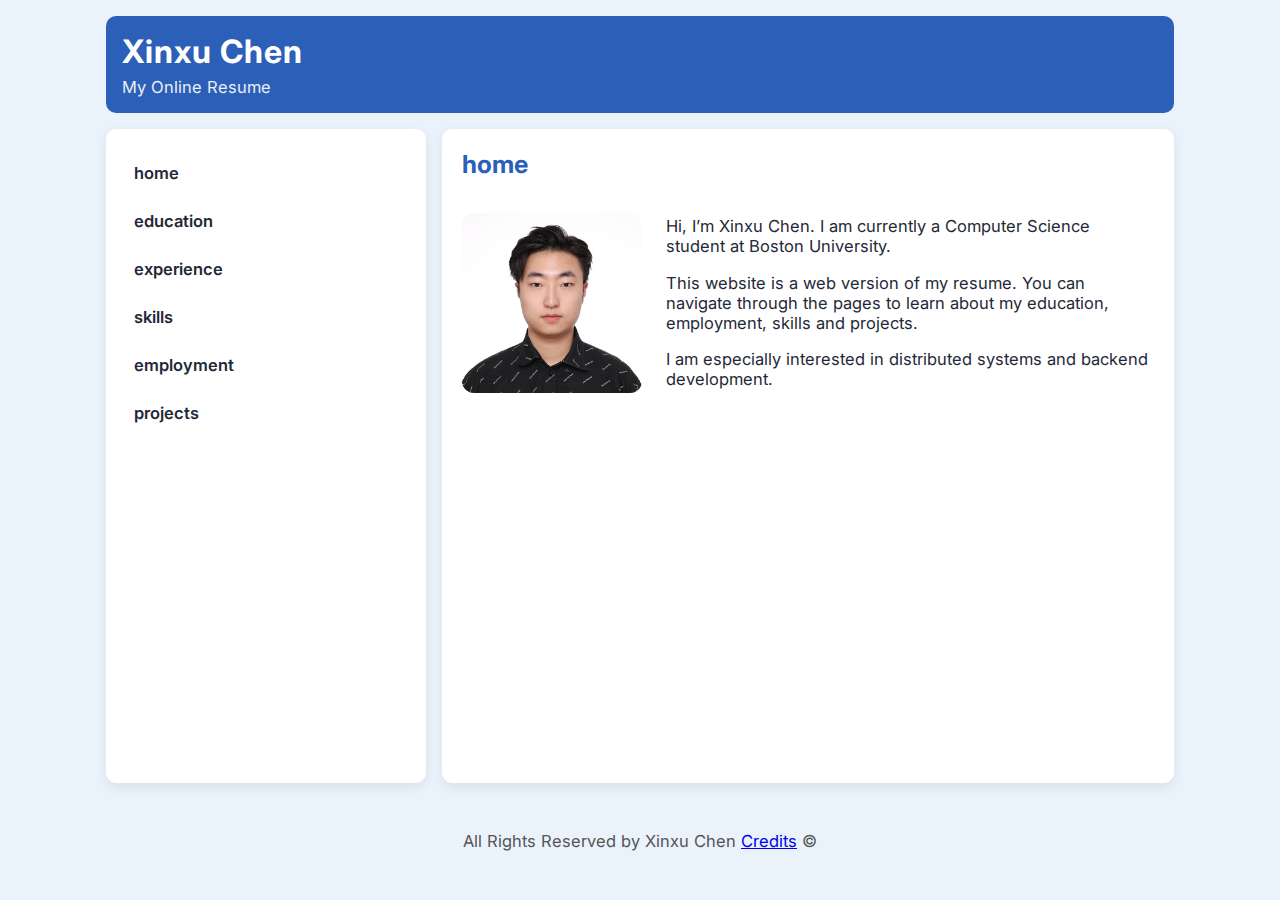
<file: index.html>
<!doctype html>
<html lang="en">
  <head>
    <meta charset="utf-8" />
    <meta name="viewport" content="width=device-width, initial-scale=1" />
    <title>Home | Online Resume</title>

    <link rel="stylesheet" href="styles.css" />

    
    <link rel="preconnect" href="https://fonts.googleapis.com" />
    <link rel="preconnect" href="https://fonts.gstatic.com" crossorigin />
    <link
      href="https://fonts.googleapis.com/css2?family=Inter:wght@400;600;700&display=swap"
      rel="stylesheet"
    />
  </head>

  <body>
    <div class="wrap">
      <header>
        <h1>Xinxu Chen</h1>
        <p>My Online Resume</p>
      </header>

      <div class="layout">
        <nav>
          <ul>
            <li><a href="index.html">home</a></li>
            <li><a href="education.html">education</a></li>
            <li><a href="experience.html">experience</a></li>
            <li><a href="skills.html">skills</a></li>
            <li><a href="employment.html">employment</a></li>
            <li><a href="projects.html">projects</a></li>
          </ul>
        </nav>

        <main>
  <h2>home</h2>

  <div class="home-intro">
    <img src="image/profile.jpg" alt="profile photo" class="profile">

    <div class="intro-text">
      <p>
        Hi, I’m Xinxu Chen. I am currently a Computer Science student at Boston University.
      </p>

      <p>
        This website is a web version of my resume. You can navigate through the pages
        to learn about my education, employment, skills and projects.
      </p>

      <p>
        I am especially interested in distributed systems and backend development.
      </p>
    </div>
  </div>
</main>

      </div>

      <footer>
        <p>
          All Rights Reserved by Xinxu Chen
          <a href="credits.html">Credits</a> &copy;
        </p>
      </footer>
    </div>
  </body>
</html>
</file>
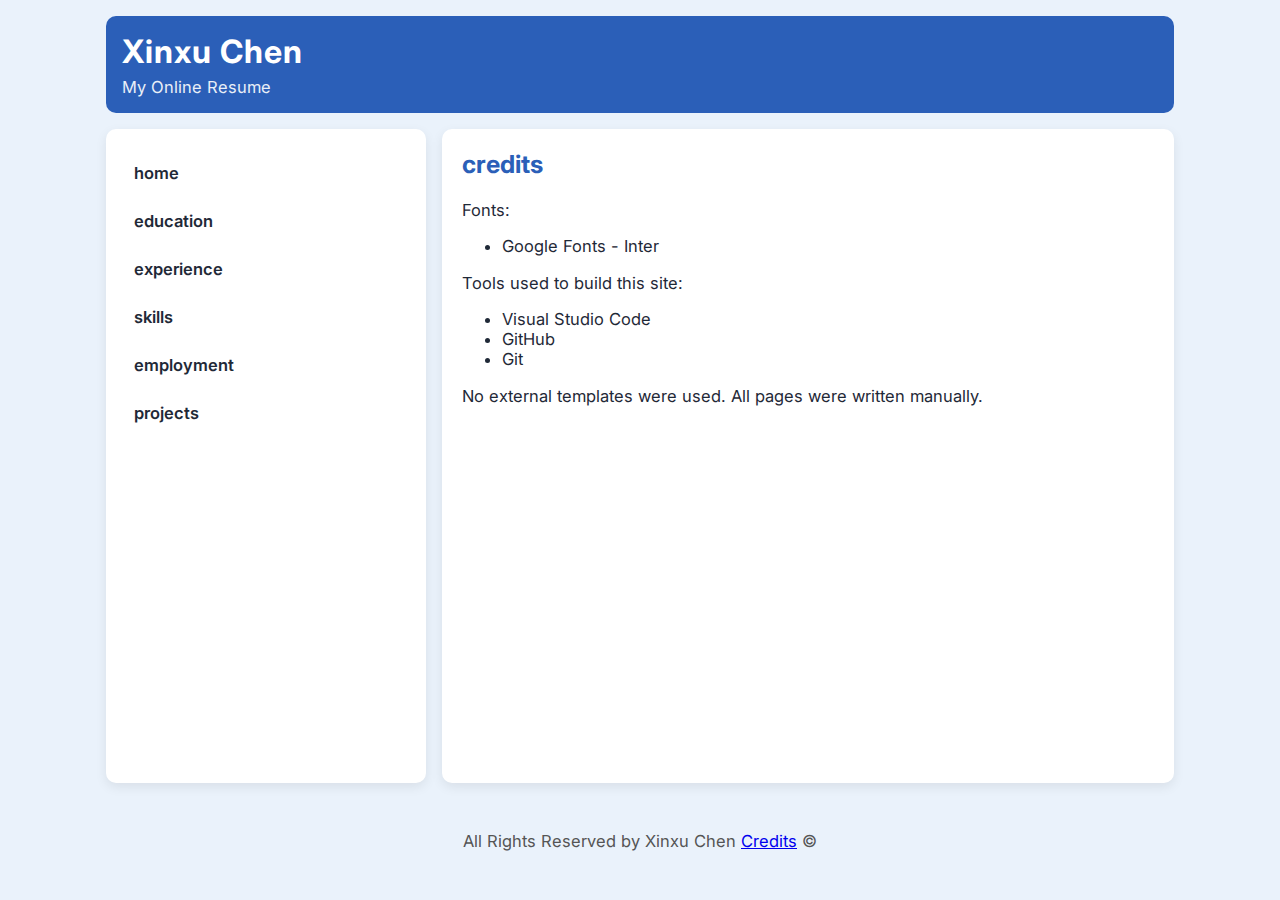
<file: credits.html>
<!doctype html>
<html lang="en">
  <head>
    <meta charset="utf-8" />
    <meta name="viewport" content="width=device-width, initial-scale=1" />
    <title>Credits | Online Resume</title>


    <link rel="stylesheet" href="styles.css" />

    <!-- google font -->
    <link rel="preconnect" href="https://fonts.googleapis.com" />
    <link rel="preconnect" href="https://fonts.gstatic.com" crossorigin />
    <link
      href="https://fonts.googleapis.com/css2?family=Inter:wght@400;600;700&display=swap"
      rel="stylesheet"
    />
  </head>

  <body>
    <div class="wrap">
      <header>
        <h1>Xinxu Chen</h1>
        <p>My Online Resume</p>
      </header>

      <div class="layout">
        <nav>
          <ul>
            <li><a href="index.html">home</a></li>
            <li><a href="education.html">education</a></li>
            <li><a href="experience.html">experience</a></li>
            <li><a href="skills.html">skills</a></li>
            <li><a href="employment.html">employment</a></li>
            <li><a href="projects.html">projects</a></li>
          </ul>
        </nav>

        <main>
  <h2>credits</h2>

  <p>Fonts:</p>
  <ul>
    <li>Google Fonts - Inter</li>
  </ul>

  <p>Tools used to build this site:</p>
  <ul>
    <li>Visual Studio Code</li>
    <li>GitHub</li>
    <li>Git</li>
  </ul>

  <p>No external templates were used. All pages were written manually.</p>
</main>

      </div>

      <footer>
        <p>
          All Rights Reserved by Xinxu Chen
          <a href="credits.html">Credits</a> &copy;
        </p>
      </footer>
    </div>
  </body>
</html>
</file>
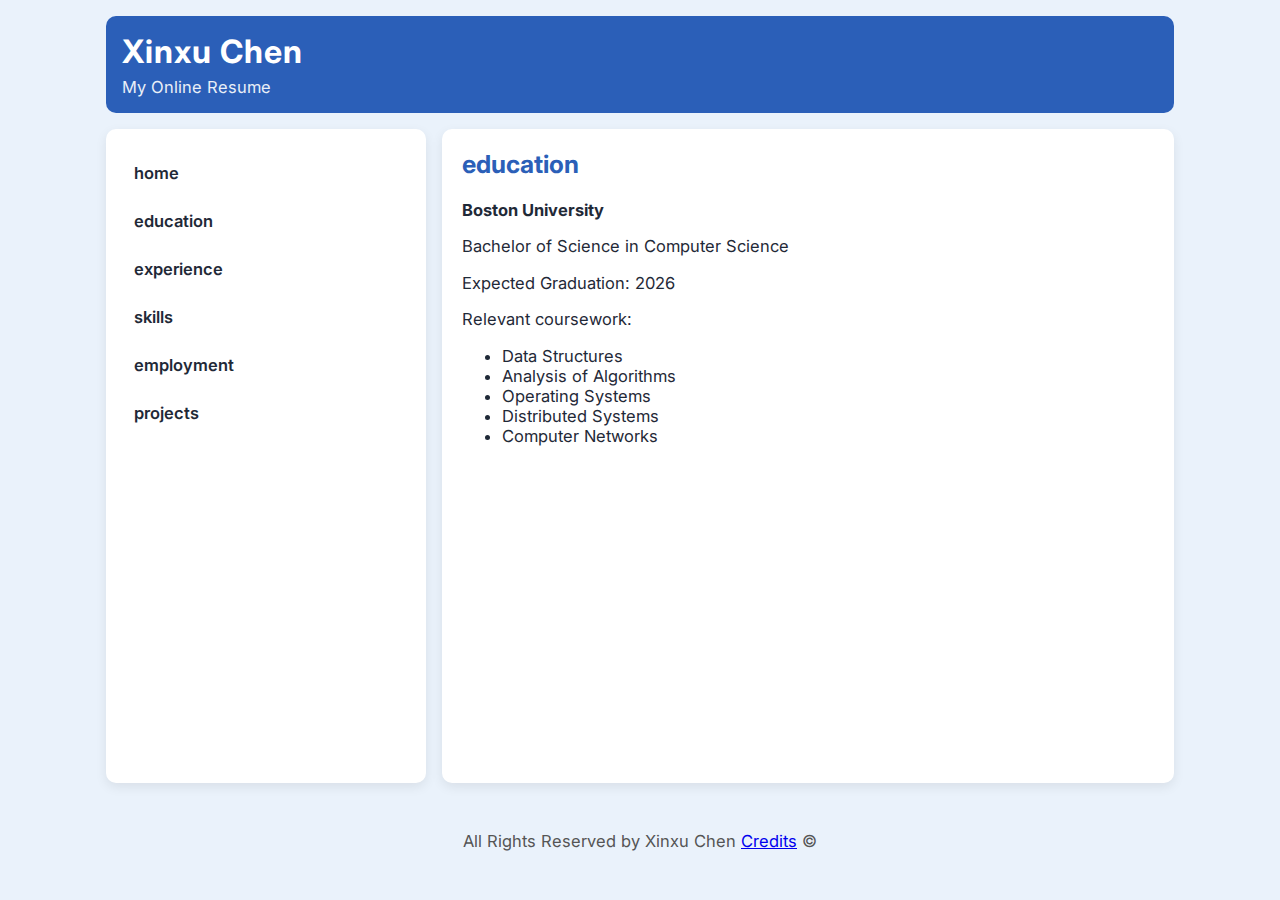
<file: education.html>
<!doctype html>
<html lang="en">
  <head>
    <meta charset="utf-8" />
    <meta name="viewport" content="width=device-width, initial-scale=1" />
    <title>Education | Online Resume</title>

    <link rel="stylesheet" href="styles.css" />

    <!-- google font -->
    <link rel="preconnect" href="https://fonts.googleapis.com" />
    <link rel="preconnect" href="https://fonts.gstatic.com" crossorigin />
    <link
      href="https://fonts.googleapis.com/css2?family=Inter:wght@400;600;700&display=swap"
      rel="stylesheet"
    />
  </head>

  <body>
    <div class="wrap">
      <header>
        <h1>Xinxu Chen</h1>
        <p>My Online Resume</p>
      </header>

      <div class="layout">
        <nav>
          <ul>
            <li><a href="index.html">home</a></li>
            <li><a href="education.html">education</a></li>
            <li><a href="experience.html">experience</a></li>
            <li><a href="skills.html">skills</a></li>
            <li><a href="employment.html">employment</a></li>
            <li><a href="projects.html">projects</a></li>
          </ul>
        </nav>

        <main>
  <h2>education</h2>

  <p><strong>Boston University</strong></p>
  <p>Bachelor of Science in Computer Science</p>
  <p>Expected Graduation: 2026</p>

  <p>Relevant coursework:</p>
  <ul>
    <li>Data Structures</li>
    <li>Analysis of Algorithms</li>
    <li>Operating Systems</li>
    <li>Distributed Systems</li>
    <li>Computer Networks</li>
  </ul>
</main>

      </div>

      <footer>
        <p>
          All Rights Reserved by Xinxu Chen
          <a href="credits.html">Credits</a> &copy;
        </p>
      </footer>
    </div>
  </body>
</html>
</file>
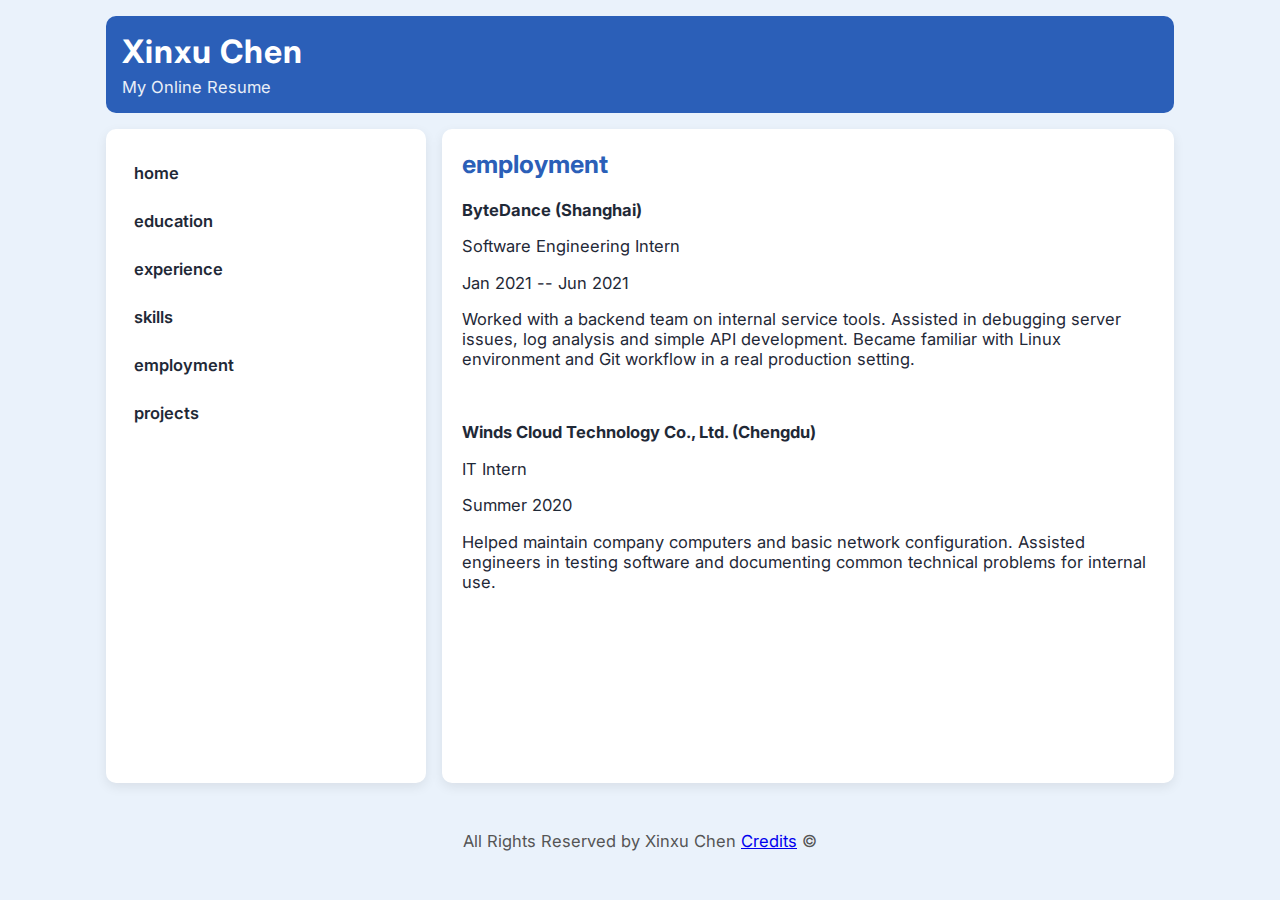
<file: employment.html>
<!doctype html>
<html lang="en">
  <head>
    <meta charset="utf-8" />
    <meta name="viewport" content="width=device-width, initial-scale=1" />
    <title>Employment | Online Resume</title>


    <link rel="stylesheet" href="styles.css" />

    
    <link rel="preconnect" href="https://fonts.googleapis.com" />
    <link rel="preconnect" href="https://fonts.gstatic.com" crossorigin />
    <link
      href="https://fonts.googleapis.com/css2?family=Inter:wght@400;600;700&display=swap"
      rel="stylesheet"
    />
  </head>

  <body>
    <div class="wrap">
      <header>
        <h1>Xinxu Chen</h1>
        <p>My Online Resume</p>
      </header>

      <div class="layout">
        <nav>
          <ul>
            <li><a href="index.html">home</a></li>
            <li><a href="education.html">education</a></li>
            <li><a href="experience.html">experience</a></li>
            <li><a href="skills.html">skills</a></li>
            <li><a href="employment.html">employment</a></li>
            <li><a href="projects.html">projects</a></li>
          </ul>
        </nav>

        <main>
  <h2>employment</h2>

  <p><strong>ByteDance (Shanghai)</strong></p>
  <p>Software Engineering Intern</p>
  <p>Jan 2021 -- Jun 2021</p>

  <p>
    Worked with a backend team on internal service tools. Assisted in debugging
    server issues, log analysis and simple API development. Became familiar with
    Linux environment and Git workflow in a real production setting.
  </p>

  <br>

  <p><strong>Winds Cloud Technology Co., Ltd. (Chengdu)</strong></p>
  <p>IT Intern</p>
  <p>Summer 2020</p>

  <p>
    Helped maintain company computers and basic network configuration. Assisted
    engineers in testing software and documenting common technical problems for
    internal use.
  </p>
</main>


      </div>

      <footer>
        <p>
          All Rights Reserved by Xinxu Chen
          <a href="credits.html">Credits</a> &copy;
        </p>
      </footer>
    </div>
  </body>
</html>
</file>
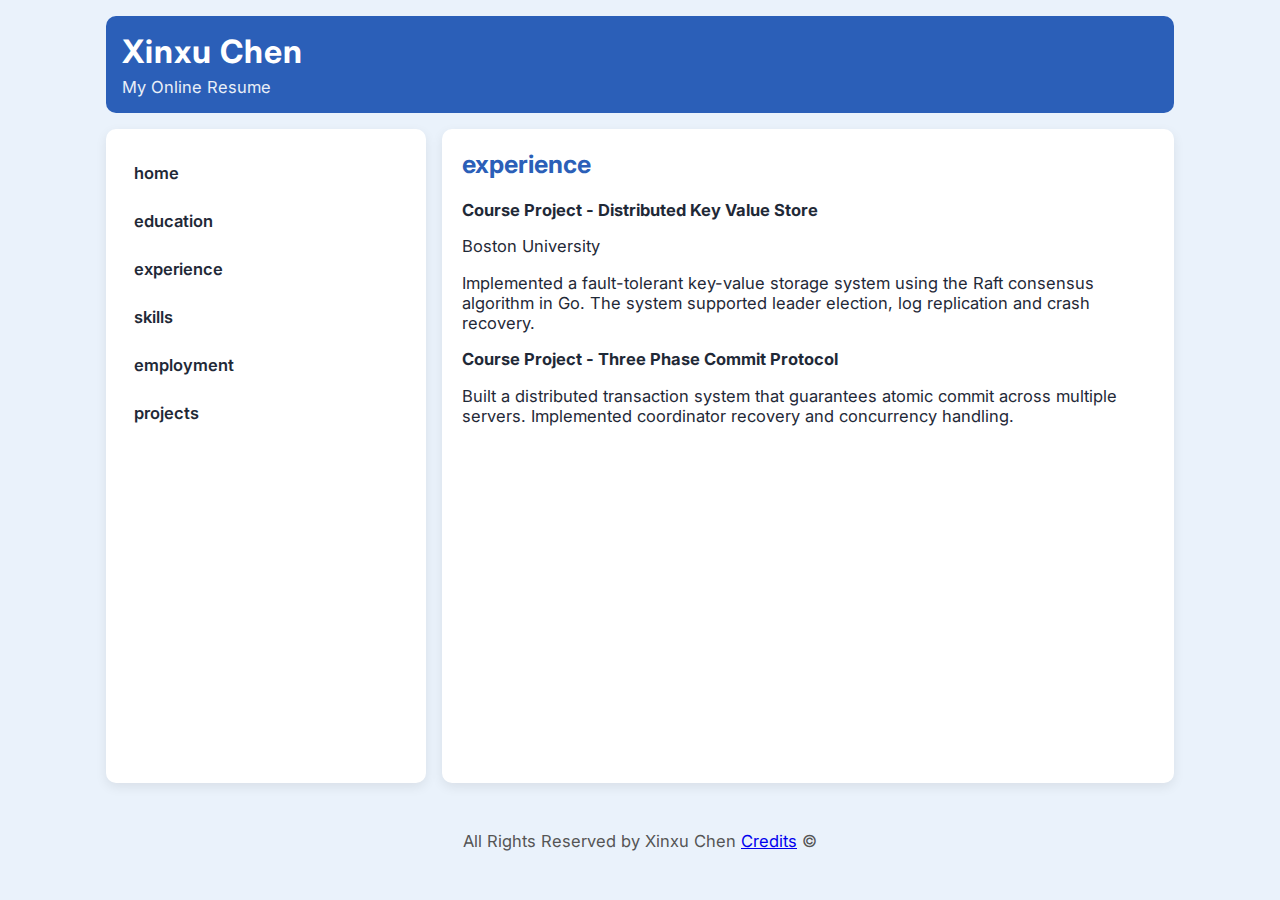
<file: experience.html>
<!doctype html>
<html lang="en">
  <head>
    <meta charset="utf-8" />
    <meta name="viewport" content="width=device-width, initial-scale=1" />
    <title>Experience | Online Resume</title>


    <link rel="stylesheet" href="styles.css" />

    
    <link rel="preconnect" href="https://fonts.googleapis.com" />
    <link rel="preconnect" href="https://fonts.gstatic.com" crossorigin />
    <link
      href="https://fonts.googleapis.com/css2?family=Inter:wght@400;600;700&display=swap"
      rel="stylesheet"
    />
  </head>

  <body>
    <div class="wrap">
      <header>
        <h1>Xinxu Chen</h1>
        <p>My Online Resume</p>
      </header>

      <div class="layout">
        <nav>
          <ul>
            <li><a href="index.html">home</a></li>
            <li><a href="education.html">education</a></li>
            <li><a href="experience.html">experience</a></li>
            <li><a href="skills.html">skills</a></li>
            <li><a href="employment.html">employment</a></li>
            <li><a href="projects.html">projects</a></li>
          </ul>
        </nav>

        <main>
  <h2>experience</h2>

  <p><strong>Course Project - Distributed Key Value Store</strong></p>
  <p>Boston University</p>
  <p>
    Implemented a fault-tolerant key-value storage system using the Raft consensus
    algorithm in Go. The system supported leader election, log replication and
    crash recovery.
  </p>

  <p><strong>Course Project - Three Phase Commit Protocol</strong></p>
  <p>
    Built a distributed transaction system that guarantees atomic commit across
    multiple servers. Implemented coordinator recovery and concurrency handling.
  </p>
</main>

      </div>

      <footer>
        <p>
          All Rights Reserved by Xinxu Chen
          <a href="credits.html">Credits</a> &copy;
        </p>
      </footer>
    </div>
  </body>
</html>
</file>
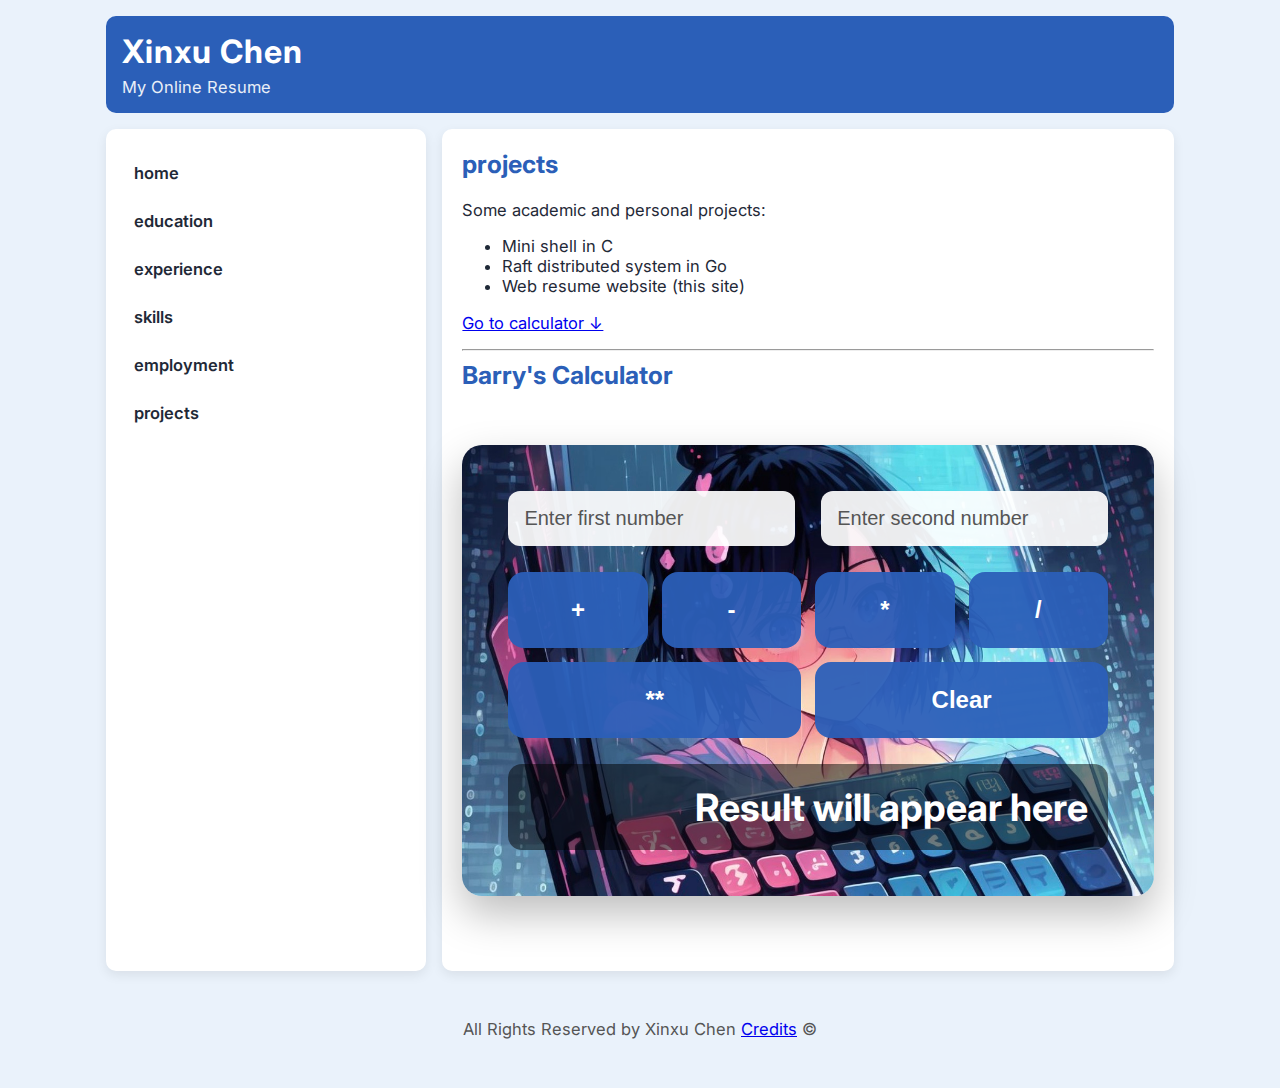
<file: projects.html>
<!doctype html>
<html lang="en">
  <head>
    <meta charset="utf-8" />
    <meta name="viewport" content="width=device-width, initial-scale=1" />
    <title>Projects | Online Resume</title>

    <link rel="stylesheet" href="styles.css" />

    <link rel="preconnect" href="https://fonts.googleapis.com" />
    <link rel="preconnect" href="https://fonts.gstatic.com" crossorigin />
    <link
      href="https://fonts.googleapis.com/css2?family=Inter:wght@400;600;700&display=swap"
      rel="stylesheet"
    />
  </head>

  <body>
    <div class="wrap">
      <header>
        <h1>Xinxu Chen</h1>
        <p>My Online Resume</p>
      </header>

      <div class="layout">
        <nav>
          <ul>
            <li><a href="index.html">home</a></li>
            <li><a href="education.html">education</a></li>
            <li><a href="experience.html">experience</a></li>
            <li><a href="skills.html">skills</a></li>
            <li><a href="employment.html">employment</a></li>
            <li><a href="projects.html">projects</a></li>
          </ul>
        </nav>

        <main>
          <h2>projects</h2>

          <p>Some academic and personal projects:</p>
          <ul>
            <li>Mini shell in C</li>
            <li>Raft distributed system in Go</li>
            <li>Web resume website (this site)</li>
          </ul>

          <p>
            <a href="#calc">Go to calculator ↓</a>
          </p>

          <hr />

          <div id="calc"></div>

          <h2 class="calc-title">Barry's Calculator</h2>

          <div class="calculator-card">
            <div class="inputs">
              <div class="field">
                <input type="text" id="first-number" placeholder="Enter first number" />
              </div>

              <div class="field">
                <input type="text" id="second-number" placeholder="Enter second number" />
              </div>
            </div>

            <div class="buttons">
              <button onclick="addition()">+</button>
              <button onclick="subtraction()">-</button>
              <button onclick="multiplication()">*</button>
              <button onclick="division()">/</button>
              <button onclick="power()">**</button>
              <button onclick="clearCalc()">Clear</button>
            </div>

            <div class="result">
              <p id="output">Result will appear here</p>
            </div>
          </div>
        </main>
      </div>

      <footer>
        <p>
          All Rights Reserved by Xinxu Chen
          <a href="credits.html">Credits</a> &copy;
        </p>
      </footer>
    </div>

    <script src="calculator.js"></script>
  </body>
</html>
</file>
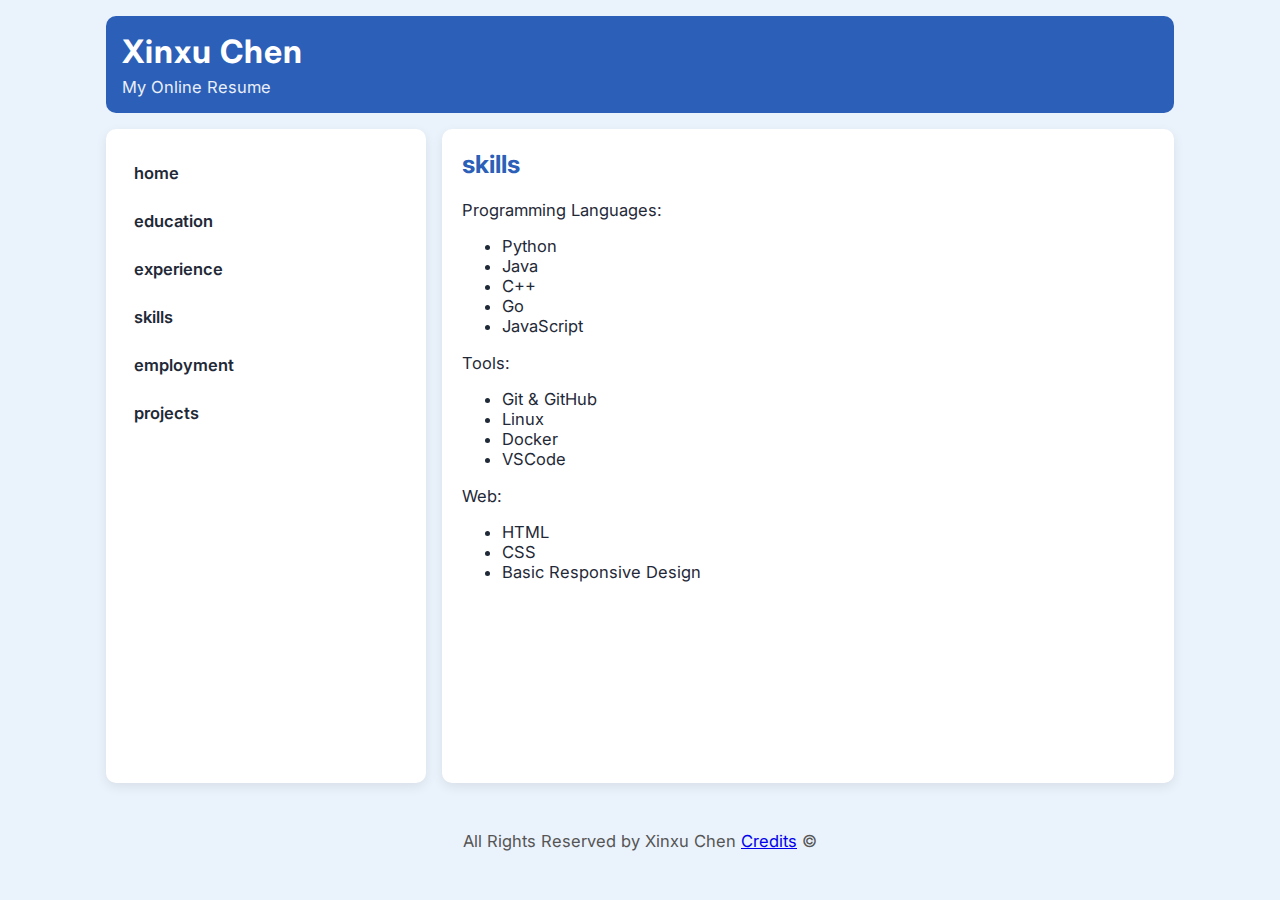
<file: skills.html>
<!doctype html>
<html lang="en">
  <head>
    <meta charset="utf-8" />
    <meta name="viewport" content="width=device-width, initial-scale=1" />
    <title>Skills | Online Resume</title>


    <link rel="stylesheet" href="styles.css" />

    
    <link rel="preconnect" href="https://fonts.googleapis.com" />
    <link rel="preconnect" href="https://fonts.gstatic.com" crossorigin />
    <link
      href="https://fonts.googleapis.com/css2?family=Inter:wght@400;600;700&display=swap"
      rel="stylesheet"
    />
  </head>

  <body>
    <div class="wrap">
      <header>
        <h1>Xinxu Chen</h1>
        <p>My Online Resume</p>
      </header>

      <div class="layout">
        <nav>
          <ul>
            <li><a href="index.html">home</a></li>
            <li><a href="education.html">education</a></li>
            <li><a href="experience.html">experience</a></li>
            <li><a href="skills.html">skills</a></li>
            <li><a href="employment.html">employment</a></li>
            <li><a href="projects.html">projects</a></li>
          </ul>
        </nav>

        <main>
  <h2>skills</h2>

  <p>Programming Languages:</p>
  <ul>
    <li>Python</li>
    <li>Java</li>
    <li>C++</li>
    <li>Go</li>
    <li>JavaScript</li>
  </ul>

  <p>Tools:</p>
  <ul>
    <li>Git & GitHub</li>
    <li>Linux</li>
    <li>Docker</li>
    <li>VSCode</li>
  </ul>

  <p>Web:</p>
  <ul>
    <li>HTML</li>
    <li>CSS</li>
    <li>Basic Responsive Design</li>
  </ul>
</main>

      </div>

      <footer>
        <p>
          All Rights Reserved by Xinxu Chen
          <a href="credits.html">Credits</a> &copy;
        </p>
      </footer>
    </div>
  </body>
</html>
</file>
<file: styles.css>
* {
  box-sizing: border-box;
}

body {
  margin: 0;
  font-family: "Inter", sans-serif;
  font-size: calc(14px + 0.2vw);
  background: #eaf2fb;
  color: #1f2937;
}
body {
  min-height: 100vh;
}

.wrap {
  min-height: 100vh;
  display: flex;
  flex-direction: column;
}

.wrap {
  max-width: 1100px;
  margin: 0 auto;
  padding: 16px;
}

header,
nav,
main,
footer {
  padding: 16px;
}

header {
  background: #2b5fb8;
  color: white;
  border-radius: 10px;
}

header h1 {
  margin: 0;
  font-size: calc(22px + 0.8vw);
  letter-spacing: 1px;
}

header p {
  margin: 6px 0 0 0;
  opacity: 0.9;
}

.layout {
  display: flex;
  gap: 16px;
  margin-top: 16px;
  flex: 1;
  align-items: stretch;
}

nav {
  background: white;
  border-radius: 10px;
  box-shadow: 0 4px 12px rgba(0,0,0,0.08);
}

nav ul {
  list-style: none;
  padding: 0;
  margin: 0;
}

nav li {
  margin: 8px 0;
}

nav a {
  display: block;
  padding: 10px 12px;
  border-radius: 6px;
  text-decoration: none;
  color: #1f2937;
  font-weight: 600;
  transition: background 0.2s;
}

nav a:hover {
  background: #e3ecfb;
}

main {
  background: white;
  border-radius: 10px;
  padding: 20px;
  min-height: auto;
  box-shadow: 0 4px 12px rgba(0,0,0,0.08);
  flex: 1;
}

main h2 {
  margin-top: 0;
  color: #2b5fb8;
}

footer {
  margin-top: 16px;
  text-align: center;
  background: transparent;
  color: #555;
}

@media (min-width: 1000px) {
  nav {
    width: 30%;
  }

  main {
    width: 70%;
  }
}

@media (min-width: 751px) {
  header {
    text-align: left;
  }
}

@media (max-width: 750px) {
  header {
    text-align: center;
  }

  .layout {
    flex-direction: column;
  }

  nav ul {
    display: flex;
    flex-wrap: wrap;
    gap: 10px;
    justify-content: center;
  }

  nav li {
    margin: 0;
  }
}
.home-intro {
  display: flex;
  gap: 24px;
  align-items: center;
}

.profile {
  width: 180px;
  height: 180px;
  object-fit: cover;
  border-radius: 12px;
}

.intro-text {
  flex: 1;
}
@media (max-width: 750px) {
  .home-intro {
    flex-direction: column;
    text-align: center;
  }

  .profile {
    width: 140px;
    height: 140px;
  }
}
.calc {
  margin-top: 14px;
}

.calc-row {
  display: flex;
  gap: 10px;
  align-items: center;
  margin: 10px 0;
}

.calc-row input {
  width: 220px;
  padding: 8px;
  border: 1px solid #cbd5e1;
  border-radius: 6px;
}

.calc-buttons {
  display: flex;
  gap: 8px;
  flex-wrap: wrap;
  margin-top: 10px;
}

.calc-buttons button {
  padding: 8px 12px;
  border: 1px solid #cbd5e1;
  background: #eaf2fb;
  border-radius: 6px;
  cursor: pointer;
}

#output {
  margin-top: 12px;
  font-weight: 700;
  font-size: calc(16px + 0.2vw);
}
@media (max-width: 750px) {
  .calc-row {
    flex-direction: column;
    align-items: stretch;
  }

  .calc-row input {
    width: 100%;
  }
}

.calc {
  margin-top: 20px;
  padding: 18px;
  background: #f8fbff;
  border: 1px solid #cfe0ff;
  border-radius: 10px;
  max-width: 520px;
}


.calc-row {
  display: flex;
  justify-content: space-between;
  align-items: center;
  margin: 12px 0;
}

.calc-row label {
  font-weight: 600;
}


.calc-row input {
  width: 200px;
  padding: 7px;
  border-radius: 6px;
  border: 1px solid #bfcde6;
  font-size: 15px;
}


.calc-buttons {
  margin-top: 12px;
  display: flex;
  flex-wrap: wrap;
  gap: 8px;
}


.calc-buttons button {
  padding: 8px 14px;
  border-radius: 6px;
  border: none;
  background-color: #2b5fb8;
  color: white;
  font-weight: 600;
  cursor: pointer;
}


.calc-buttons button:hover {
  background-color: #1f4a94;
}

#output {
  margin-top: 14px;
  font-size: 18px;
  font-weight: 700;
}
.calculator-card {
  margin: 55px auto;
  padding: 46px;
  border-radius: 20px;
  box-shadow: 0 18px 42px rgba(0,0,0,0.26);

  background-image: url("image/calc-bg.jpg");
  background-size: cover;
  background-position: center;

  max-width: 1120px;
  width: 100%;
}

.inputs {
  display: flex;
  gap: 26px;
  margin-bottom: 26px;
}

.field {
  flex: 1;
}

.field input {
  width: 100%;
  padding: 16px;
  border-radius: 12px;
  border: none;
  font-size: 20px;
  background: rgba(255,255,255,0.92);
}

.field input::placeholder {
  color: #555;
}

.buttons {
  display: flex;
  gap: 14px;
  flex-wrap: wrap;
  justify-content: center;
  margin-top: 6px;
}

.buttons button {
  flex: 1;
  min-width: 110px;
  height: 76px;
  padding: 0 18px;

  border-radius: 16px;
  border: none;

  background: rgba(43, 95, 184, 0.95);
  color: white;

  font-size: 24px;
  font-weight: 700;
  cursor: pointer;
  transition: 0.2s;
}

.buttons button:hover {
  background: rgba(31, 74, 148, 0.95);
  transform: translateY(-2px);
}

.result {
  margin-top: 26px;
  padding: 20px;
  border-radius: 14px;
  background: rgba(0,0,0,0.50);
  text-align: right;
}

#output {
  margin: 0;
  font-size: calc(30px + 0.6vw);
  font-weight: 700;
  color: white;
  word-break: break-word;
}

/* small screens */
@media (max-width: 750px) {
  .calculator-card {
    padding: 24px;
    margin: 34px auto;
    border-radius: 16px;
  }

  .inputs {
    flex-direction: column;
    gap: 14px;
  }

  .field input {
    font-size: 18px;
    padding: 14px;
  }

  .buttons {
    gap: 10px;
  }

  .buttons button {
    min-width: 88px;
    height: 64px;
    font-size: 21px;
  }

  .result {
    text-align: center;
  }

  #output {
    font-size: calc(24px + 0.5vw);
  }
}
</file>
